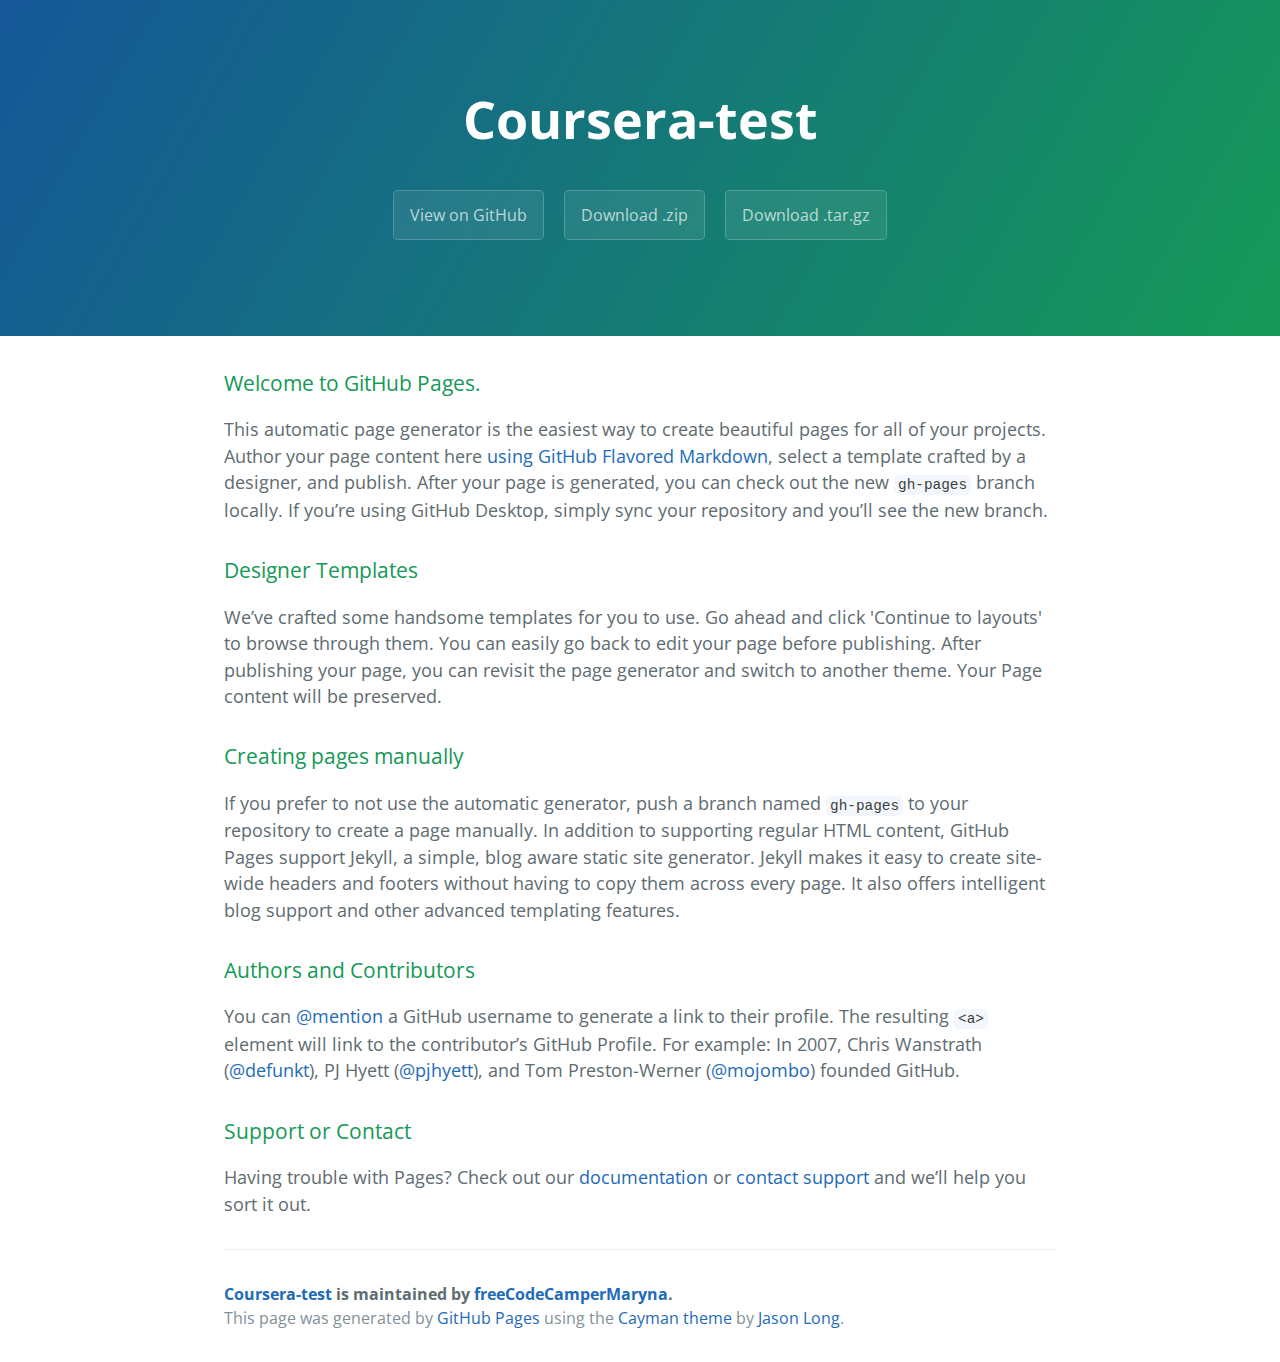
<file: index.html>
<!DOCTYPE html>
<html lang="en-us">
  <head>
    <meta charset="UTF-8">
    <title>Coursera-test by freeCodeCamperMaryna</title>
    <meta name="viewport" content="width=device-width, initial-scale=1">
    <link rel="stylesheet" type="text/css" href="stylesheets/normalize.css" media="screen">
    <link href='https://fonts.googleapis.com/css?family=Open+Sans:400,700' rel='stylesheet' type='text/css'>
    <link rel="stylesheet" type="text/css" href="stylesheets/stylesheet.css" media="screen">
    <link rel="stylesheet" type="text/css" href="stylesheets/github-light.css" media="screen">
  </head>
  <body>
    <section class="page-header">
      <h1 class="project-name">Coursera-test</h1>
      <h2 class="project-tagline"></h2>
      <a href="https://github.com/freeCodeCamperMaryna/coursera-test" class="btn">View on GitHub</a>
      <a href="https://github.com/freeCodeCamperMaryna/coursera-test/zipball/master" class="btn">Download .zip</a>
      <a href="https://github.com/freeCodeCamperMaryna/coursera-test/tarball/master" class="btn">Download .tar.gz</a>
    </section>

    <section class="main-content">
      <h3>
<a id="welcome-to-github-pages" class="anchor" href="#welcome-to-github-pages" aria-hidden="true"><span aria-hidden="true" class="octicon octicon-link"></span></a>Welcome to GitHub Pages.</h3>

<p>This automatic page generator is the easiest way to create beautiful pages for all of your projects. Author your page content here <a href="https://guides.github.com/features/mastering-markdown/">using GitHub Flavored Markdown</a>, select a template crafted by a designer, and publish. After your page is generated, you can check out the new <code>gh-pages</code> branch locally. If you’re using GitHub Desktop, simply sync your repository and you’ll see the new branch.</p>

<h3>
<a id="designer-templates" class="anchor" href="#designer-templates" aria-hidden="true"><span aria-hidden="true" class="octicon octicon-link"></span></a>Designer Templates</h3>

<p>We’ve crafted some handsome templates for you to use. Go ahead and click 'Continue to layouts' to browse through them. You can easily go back to edit your page before publishing. After publishing your page, you can revisit the page generator and switch to another theme. Your Page content will be preserved.</p>

<h3>
<a id="creating-pages-manually" class="anchor" href="#creating-pages-manually" aria-hidden="true"><span aria-hidden="true" class="octicon octicon-link"></span></a>Creating pages manually</h3>

<p>If you prefer to not use the automatic generator, push a branch named <code>gh-pages</code> to your repository to create a page manually. In addition to supporting regular HTML content, GitHub Pages support Jekyll, a simple, blog aware static site generator. Jekyll makes it easy to create site-wide headers and footers without having to copy them across every page. It also offers intelligent blog support and other advanced templating features.</p>

<h3>
<a id="authors-and-contributors" class="anchor" href="#authors-and-contributors" aria-hidden="true"><span aria-hidden="true" class="octicon octicon-link"></span></a>Authors and Contributors</h3>

<p>You can <a href="https://help.github.com/articles/basic-writing-and-formatting-syntax/#mentioning-users-and-teams" class="user-mention">@mention</a> a GitHub username to generate a link to their profile. The resulting <code>&lt;a&gt;</code> element will link to the contributor’s GitHub Profile. For example: In 2007, Chris Wanstrath (<a href="https://github.com/defunkt" class="user-mention">@defunkt</a>), PJ Hyett (<a href="https://github.com/pjhyett" class="user-mention">@pjhyett</a>), and Tom Preston-Werner (<a href="https://github.com/mojombo" class="user-mention">@mojombo</a>) founded GitHub.</p>

<h3>
<a id="support-or-contact" class="anchor" href="#support-or-contact" aria-hidden="true"><span aria-hidden="true" class="octicon octicon-link"></span></a>Support or Contact</h3>

<p>Having trouble with Pages? Check out our <a href="https://help.github.com/pages">documentation</a> or <a href="https://github.com/contact">contact support</a> and we’ll help you sort it out.</p>

      <footer class="site-footer">
        <span class="site-footer-owner"><a href="https://github.com/freeCodeCamperMaryna/coursera-test">Coursera-test</a> is maintained by <a href="https://github.com/freeCodeCamperMaryna">freeCodeCamperMaryna</a>.</span>

        <span class="site-footer-credits">This page was generated by <a href="https://pages.github.com">GitHub Pages</a> using the <a href="https://github.com/jasonlong/cayman-theme">Cayman theme</a> by <a href="https://twitter.com/jasonlong">Jason Long</a>.</span>
      </footer>

    </section>

  
  </body>
</html>
</file>
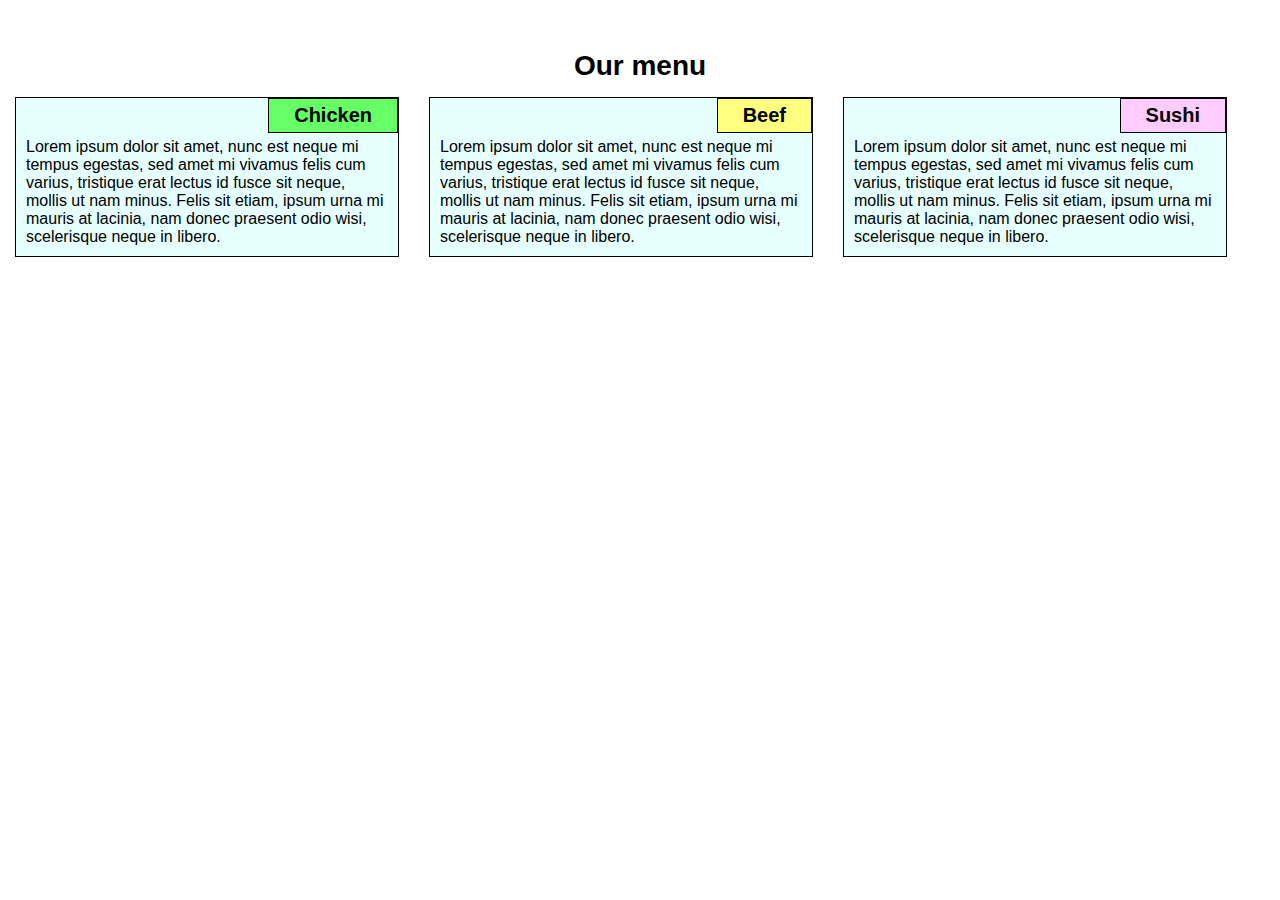
<file: module2-sol/index.html>
<!DOCTYPE html>
 <html>
 <head>
 	<title>Menu</title>
 	<meta charset="utf-8">
 	<meta name="viewport" content="width=device-width, initial-scale=1">
 	<link rel="stylesheet" href="style.css" />

 </head>
 <body>
 <div class="wrapper">
 <h1>Our menu</h1>
 <section id="one">
 	<h4 id="first-title">Chicken</h4>

 	<p>
 	Lorem ipsum dolor sit amet, nunc est neque mi tempus egestas, sed amet mi vivamus felis cum varius, tristique erat lectus id fusce sit neque, mollis ut nam minus. Felis sit etiam, ipsum urna mi mauris at lacinia, nam donec praesent odio wisi, scelerisque neque in libero.
 	</p>
 </section>
 <section id="two">
 	<h4 id="second-title">Beef</h4>
    <p>
 	Lorem ipsum dolor sit amet, nunc est neque mi tempus egestas, sed amet mi vivamus felis cum varius, tristique erat lectus id fusce sit neque, mollis ut nam minus. Felis sit etiam, ipsum urna mi mauris at lacinia, nam donec praesent odio wisi, scelerisque neque in libero.
 	</p>
 </section> 
 <section id="three">
 	<h4  id="third-title">Sushi</h4>
     <p>
 	Lorem ipsum dolor sit amet, nunc est neque mi tempus egestas, sed amet mi vivamus felis cum varius, tristique erat lectus id fusce sit neque, mollis ut nam minus. Felis sit etiam, ipsum urna mi mauris at lacinia, nam donec praesent odio wisi, scelerisque neque in libero.
 	</p>
 </section>


 </body>
 </html>
</file>
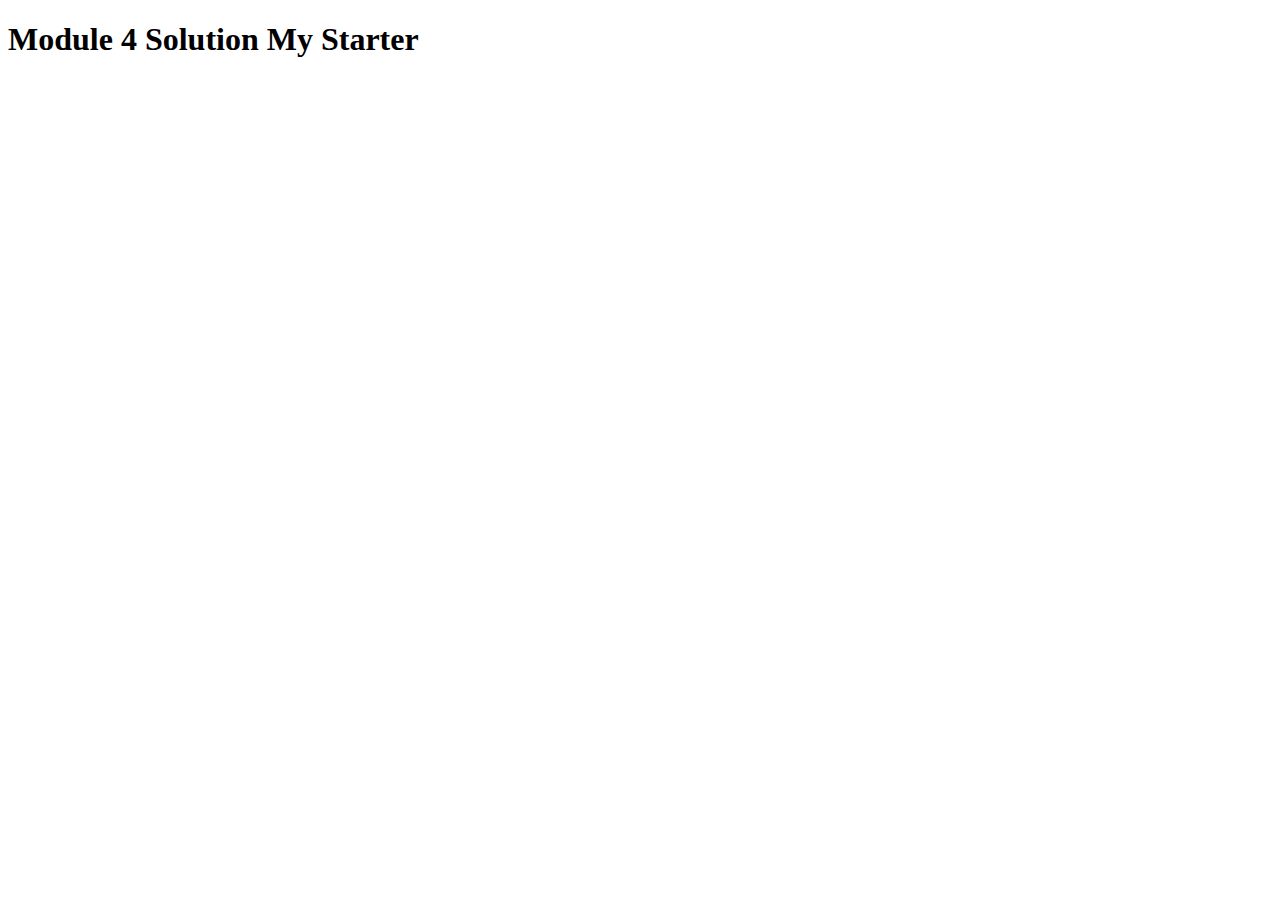
<file: module4_sol/easier/index.html>
<!DOCTYPE html>
<html>
<head>
  <meta charset="utf-8">
  <title>Module 4 Solution Starter</title>
  <script src="SpeakHello.js"></script>
  <script src="SpeakGoodBye.js"></script>
  <script src="script.js"></script>
</head>
<body>
  <h1>Module 4 Solution My Starter</h1>
</body>
</html>
</file>
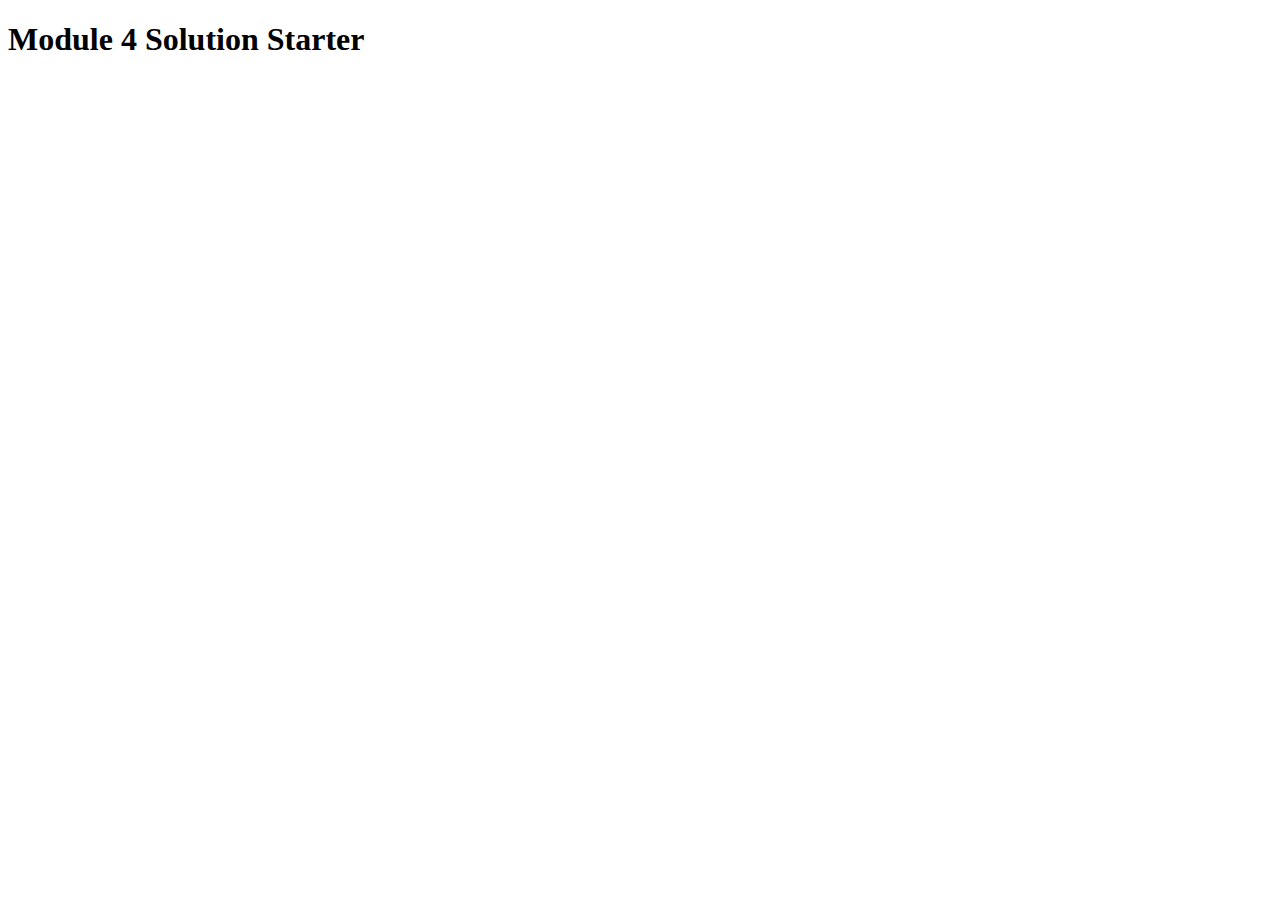
<file: module4_sol/harder/index.html>
<!DOCTYPE html>
<html>
<head>
  <meta charset="utf-8">
  <title>Module 4 Solution Starter</title>
  <script>
    var names = []; // DO NOT REMOVE
  </script>
  <script src="SpeakHello.js"></script>
  <script src="SpeakGoodBye.js"></script>
  <script src="script.js"></script>
</head>
<body>
  <h1>Module 4 Solution Starter</h1>
</body>
</html>
</file>
<file: stylesheets/stylesheet.css>
* {
  box-sizing: border-box; }

body {
  padding: 0;
  margin: 0;
  font-family: "Open Sans", "Helvetica Neue", Helvetica, Arial, sans-serif;
  font-size: 16px;
  line-height: 1.5;
  color: #606c71; }

a {
  color: #1e6bb8;
  text-decoration: none; }
  a:hover {
    text-decoration: underline; }

.btn {
  display: inline-block;
  margin-bottom: 1rem;
  color: rgba(255, 255, 255, 0.7);
  background-color: rgba(255, 255, 255, 0.08);
  border-color: rgba(255, 255, 255, 0.2);
  border-style: solid;
  border-width: 1px;
  border-radius: 0.3rem;
  transition: color 0.2s, background-color 0.2s, border-color 0.2s; }
  .btn + .btn {
    margin-left: 1rem; }

.btn:hover {
  color: rgba(255, 255, 255, 0.8);
  text-decoration: none;
  background-color: rgba(255, 255, 255, 0.2);
  border-color: rgba(255, 255, 255, 0.3); }

@media screen and (min-width: 64em) {
  .btn {
    padding: 0.75rem 1rem; } }

@media screen and (min-width: 42em) and (max-width: 64em) {
  .btn {
    padding: 0.6rem 0.9rem;
    font-size: 0.9rem; } }

@media screen and (max-width: 42em) {
  .btn {
    display: block;
    width: 100%;
    padding: 0.75rem;
    font-size: 0.9rem; }
    .btn + .btn {
      margin-top: 1rem;
      margin-left: 0; } }

.page-header {
  color: #fff;
  text-align: center;
  background-color: #159957;
  background-image: linear-gradient(120deg, #155799, #159957); }

@media screen and (min-width: 64em) {
  .page-header {
    padding: 5rem 6rem; } }

@media screen and (min-width: 42em) and (max-width: 64em) {
  .page-header {
    padding: 3rem 4rem; } }

@media screen and (max-width: 42em) {
  .page-header {
    padding: 2rem 1rem; } }

.project-name {
  margin-top: 0;
  margin-bottom: 0.1rem; }

@media screen and (min-width: 64em) {
  .project-name {
    font-size: 3.25rem; } }

@media screen and (min-width: 42em) and (max-width: 64em) {
  .project-name {
    font-size: 2.25rem; } }

@media screen and (max-width: 42em) {
  .project-name {
    font-size: 1.75rem; } }

.project-tagline {
  margin-bottom: 2rem;
  font-weight: normal;
  opacity: 0.7; }

@media screen and (min-width: 64em) {
  .project-tagline {
    font-size: 1.25rem; } }

@media screen and (min-width: 42em) and (max-width: 64em) {
  .project-tagline {
    font-size: 1.15rem; } }

@media screen and (max-width: 42em) {
  .project-tagline {
    font-size: 1rem; } }

.main-content :first-child {
  margin-top: 0; }
.main-content img {
  max-width: 100%; }
.main-content h1, .main-content h2, .main-content h3, .main-content h4, .main-content h5, .main-content h6 {
  margin-top: 2rem;
  margin-bottom: 1rem;
  font-weight: normal;
  color: #159957; }
.main-content p {
  margin-bottom: 1em; }
.main-content code {
  padding: 2px 4px;
  font-family: Consolas, "Liberation Mono", Menlo, Courier, monospace;
  font-size: 0.9rem;
  color: #383e41;
  background-color: #f3f6fa;
  border-radius: 0.3rem; }
.main-content pre {
  padding: 0.8rem;
  margin-top: 0;
  margin-bottom: 1rem;
  font: 1rem Consolas, "Liberation Mono", Menlo, Courier, monospace;
  color: #567482;
  word-wrap: normal;
  background-color: #f3f6fa;
  border: solid 1px #dce6f0;
  border-radius: 0.3rem; }
  .main-content pre > code {
    padding: 0;
    margin: 0;
    font-size: 0.9rem;
    color: #567482;
    word-break: normal;
    white-space: pre;
    background: transparent;
    border: 0; }
.main-content .highlight {
  margin-bottom: 1rem; }
  .main-content .highlight pre {
    margin-bottom: 0;
    word-break: normal; }
.main-content .highlight pre, .main-content pre {
  padding: 0.8rem;
  overflow: auto;
  font-size: 0.9rem;
  line-height: 1.45;
  border-radius: 0.3rem; }
.main-content pre code, .main-content pre tt {
  display: inline;
  max-width: initial;
  padding: 0;
  margin: 0;
  overflow: initial;
  line-height: inherit;
  word-wrap: normal;
  background-color: transparent;
  border: 0; }
  .main-content pre code:before, .main-content pre code:after, .main-content pre tt:before, .main-content pre tt:after {
    content: normal; }
.main-content ul, .main-content ol {
  margin-top: 0; }
.main-content blockquote {
  padding: 0 1rem;
  margin-left: 0;
  color: #819198;
  border-left: 0.3rem solid #dce6f0; }
  .main-content blockquote > :first-child {
    margin-top: 0; }
  .main-content blockquote > :last-child {
    margin-bottom: 0; }
.main-content table {
  display: block;
  width: 100%;
  overflow: auto;
  word-break: normal;
  word-break: keep-all; }
  .main-content table th {
    font-weight: bold; }
  .main-content table th, .main-content table td {
    padding: 0.5rem 1rem;
    border: 1px solid #e9ebec; }
.main-content dl {
  padding: 0; }
  .main-content dl dt {
    padding: 0;
    margin-top: 1rem;
    font-size: 1rem;
    font-weight: bold; }
  .main-content dl dd {
    padding: 0;
    margin-bottom: 1rem; }
.main-content hr {
  height: 2px;
  padding: 0;
  margin: 1rem 0;
  background-color: #eff0f1;
  border: 0; }

@media screen and (min-width: 64em) {
  .main-content {
    max-width: 64rem;
    padding: 2rem 6rem;
    margin: 0 auto;
    font-size: 1.1rem; } }

@media screen and (min-width: 42em) and (max-width: 64em) {
  .main-content {
    padding: 2rem 4rem;
    font-size: 1.1rem; } }

@media screen and (max-width: 42em) {
  .main-content {
    padding: 2rem 1rem;
    font-size: 1rem; } }

.site-footer {
  padding-top: 2rem;
  margin-top: 2rem;
  border-top: solid 1px #eff0f1; }

.site-footer-owner {
  display: block;
  font-weight: bold; }

.site-footer-credits {
  color: #819198; }

@media screen and (min-width: 64em) {
  .site-footer {
    font-size: 1rem; } }

@media screen and (min-width: 42em) and (max-width: 64em) {
  .site-footer {
    font-size: 1rem; } }

@media screen and (max-width: 42em) {
  .site-footer {
    font-size: 0.9rem; } }
</file>
<file: stylesheets/github-light.css>
/*
The MIT License (MIT)

Copyright (c) 2016 GitHub, Inc.

Permission is hereby granted, free of charge, to any person obtaining a copy
of this software and associated documentation files (the "Software"), to deal
in the Software without restriction, including without limitation the rights
to use, copy, modify, merge, publish, distribute, sublicense, and/or sell
copies of the Software, and to permit persons to whom the Software is
furnished to do so, subject to the following conditions:

The above copyright notice and this permission notice shall be included in all
copies or substantial portions of the Software.

THE SOFTWARE IS PROVIDED "AS IS", WITHOUT WARRANTY OF ANY KIND, EXPRESS OR
IMPLIED, INCLUDING BUT NOT LIMITED TO THE WARRANTIES OF MERCHANTABILITY,
FITNESS FOR A PARTICULAR PURPOSE AND NONINFRINGEMENT. IN NO EVENT SHALL THE
AUTHORS OR COPYRIGHT HOLDERS BE LIABLE FOR ANY CLAIM, DAMAGES OR OTHER
LIABILITY, WHETHER IN AN ACTION OF CONTRACT, TORT OR OTHERWISE, ARISING FROM,
OUT OF OR IN CONNECTION WITH THE SOFTWARE OR THE USE OR OTHER DEALINGS IN THE
SOFTWARE.

*/

.pl-c /* comment */ {
  color: #969896;
}

.pl-c1 /* constant, variable.other.constant, support, meta.property-name, support.constant, support.variable, meta.module-reference, markup.raw, meta.diff.header */,
.pl-s .pl-v /* string variable */ {
  color: #0086b3;
}

.pl-e /* entity */,
.pl-en /* entity.name */ {
  color: #795da3;
}

.pl-smi /* variable.parameter.function, storage.modifier.package, storage.modifier.import, storage.type.java, variable.other */,
.pl-s .pl-s1 /* string source */ {
  color: #333;
}

.pl-ent /* entity.name.tag */ {
  color: #63a35c;
}

.pl-k /* keyword, storage, storage.type */ {
  color: #a71d5d;
}

.pl-s /* string */,
.pl-pds /* punctuation.definition.string, string.regexp.character-class */,
.pl-s .pl-pse .pl-s1 /* string punctuation.section.embedded source */,
.pl-sr /* string.regexp */,
.pl-sr .pl-cce /* string.regexp constant.character.escape */,
.pl-sr .pl-sre /* string.regexp source.ruby.embedded */,
.pl-sr .pl-sra /* string.regexp string.regexp.arbitrary-repitition */ {
  color: #183691;
}

.pl-v /* variable */ {
  color: #ed6a43;
}

.pl-id /* invalid.deprecated */ {
  color: #b52a1d;
}

.pl-ii /* invalid.illegal */ {
  color: #f8f8f8;
  background-color: #b52a1d;
}

.pl-sr .pl-cce /* string.regexp constant.character.escape */ {
  font-weight: bold;
  color: #63a35c;
}

.pl-ml /* markup.list */ {
  color: #693a17;
}

.pl-mh /* markup.heading */,
.pl-mh .pl-en /* markup.heading entity.name */,
.pl-ms /* meta.separator */ {
  font-weight: bold;
  color: #1d3e81;
}

.pl-mq /* markup.quote */ {
  color: #008080;
}

.pl-mi /* markup.italic */ {
  font-style: italic;
  color: #333;
}

.pl-mb /* markup.bold */ {
  font-weight: bold;
  color: #333;
}

.pl-md /* markup.deleted, meta.diff.header.from-file */ {
  color: #bd2c00;
  background-color: #ffecec;
}

.pl-mi1 /* markup.inserted, meta.diff.header.to-file */ {
  color: #55a532;
  background-color: #eaffea;
}

.pl-mdr /* meta.diff.range */ {
  font-weight: bold;
  color: #795da3;
}

.pl-mo /* meta.output */ {
  color: #1d3e81;
}
</file>
<file: module2-sol/style.css>
*{
	box-sizing: border-box;
	margin:0;
	padding:0;
	font-family: Arial;
}

.wrapper{
	position:relative;
	width:100%;
	margin-top:50px;
}

h1{
text-align:center;

font-size:175%;
}

section{
position:relative;
background-color:  #e6ffff;
border:1px solid black;
margin:15px;
width:31%;
float:left;

}

#first-title{
position:absolute;
right:0;
top:0;
padding:5px 25px 5px 25px;
background-color:	 #66ff66;
border:1px solid black;
font-size:125%;
}

#second-title{
position:absolute;
right:0;
top:0;
padding:5px 25px 5px 25px;
background-color: #ffff80;
border:1px solid black;
font-size:125%;
}

#third-title{
position:absolute;
right:0;
top:0;
padding:5px 25px 5px 25px;
background-color: #ffccff;
border:1px solid black;
font-size:125%;
}


section >p {

margin-top:30px;
padding:10px;
}


@media (min-width:992px){
	#one{
       width:30%;
	}
	#two{
       width:30%;
	}
	#three{
       width:30%;
	}
}

@media (min-width:768px) and (max-width: 991px){
	#one{
       width:46%;
	}
	#two{
       width:46%;
	}
	#three{
       width:95%;
	}
}

@media (max-width: 767px){
	#one{
       width:95%;
	}
	#two{
       width:95%;
	}
	#three{
       width:95%;
	}
}
</file>
